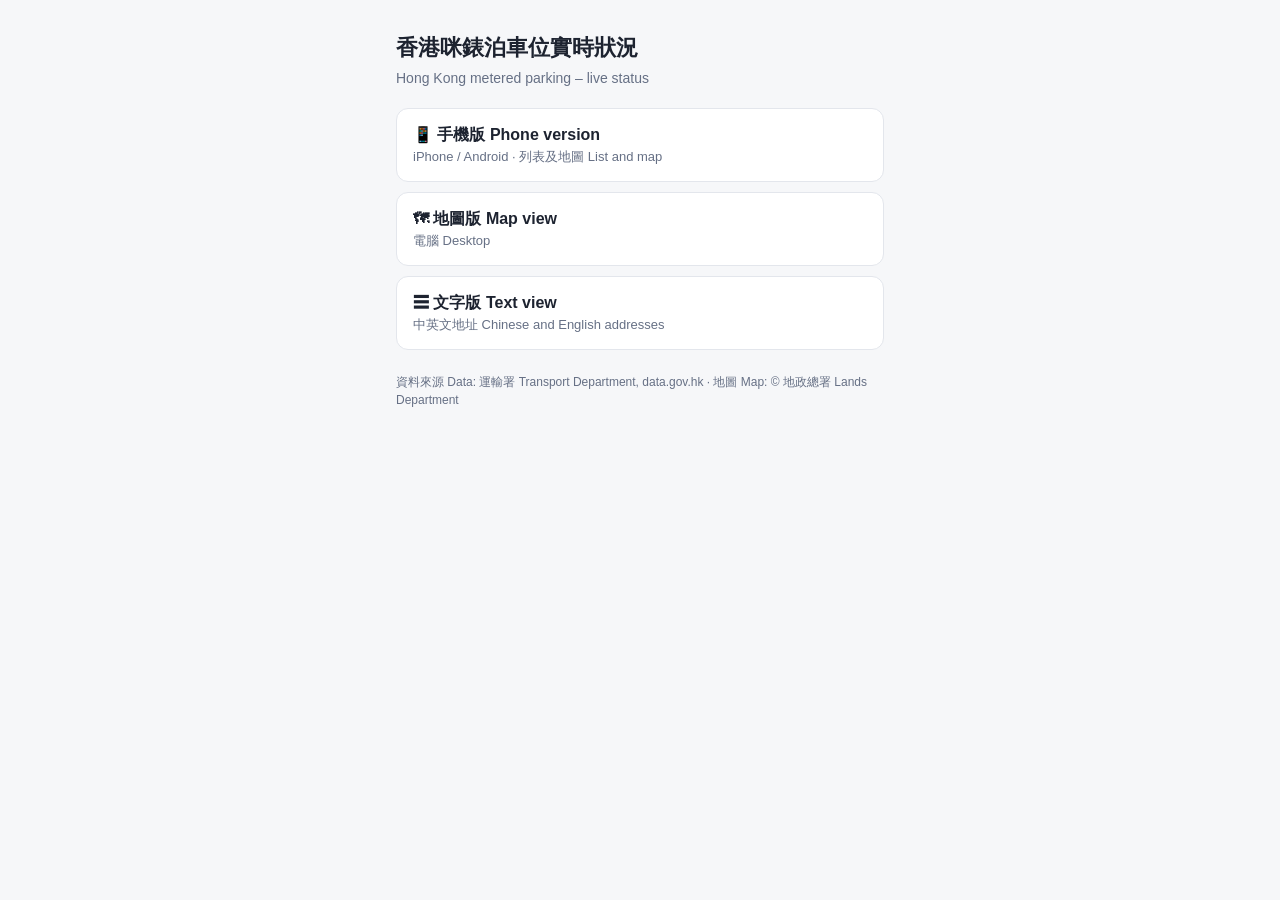
<file: index.html>
<!doctype html>
<html lang="zh-Hant">
<head>
<meta charset="utf-8">
<meta name="viewport" content="width=device-width, initial-scale=1">
<title>香港咪錶 HK Parking Meters</title>
<link rel="icon" href="icon.png">
<link rel="apple-touch-icon" href="icon.png">
<link rel="manifest" href="manifest.json">
<link rel="stylesheet" href="shared.css">
<style>
  main { max-width: 520px; margin: 0 auto; padding: 32px 16px; }
  h1 { font-size: 22px; margin: 0 0 4px; }
  p { color: var(--muted); margin: 0 0 20px; }
  a.card { display: block; background: var(--card); border: 1px solid var(--line); border-radius: 12px; padding: 14px 16px;
    margin-bottom: 10px; color: var(--text); text-decoration: none; }
  a.card:hover { border-color: var(--accent); }
  a.card b { display: block; font-size: 16px; }
  a.card span { color: var(--muted); font-size: 13px; }
  footer { margin-top: 24px; font-size: 12px; color: var(--muted); }
</style>
</head>
<body>
<main>
  <h1>香港咪錶泊車位實時狀況</h1>
  <p>Hong Kong metered parking – live status</p>
  <a class="card" href="iphone.html"><b>📱 手機版 Phone version</b><span>iPhone / Android · 列表及地圖 List and map</span></a>
  <a class="card" href="map.html"><b>🗺 地圖版 Map view</b><span>電腦 Desktop</span></a>
  <a class="card" href="text.html"><b>☰ 文字版 Text view</b><span>中英文地址 Chinese and English addresses</span></a>
  <footer>資料來源 Data: 運輸署 Transport Department, data.gov.hk · 地圖 Map: © 地政總署 Lands Department</footer>
</main>
</body>
</html>
</file>
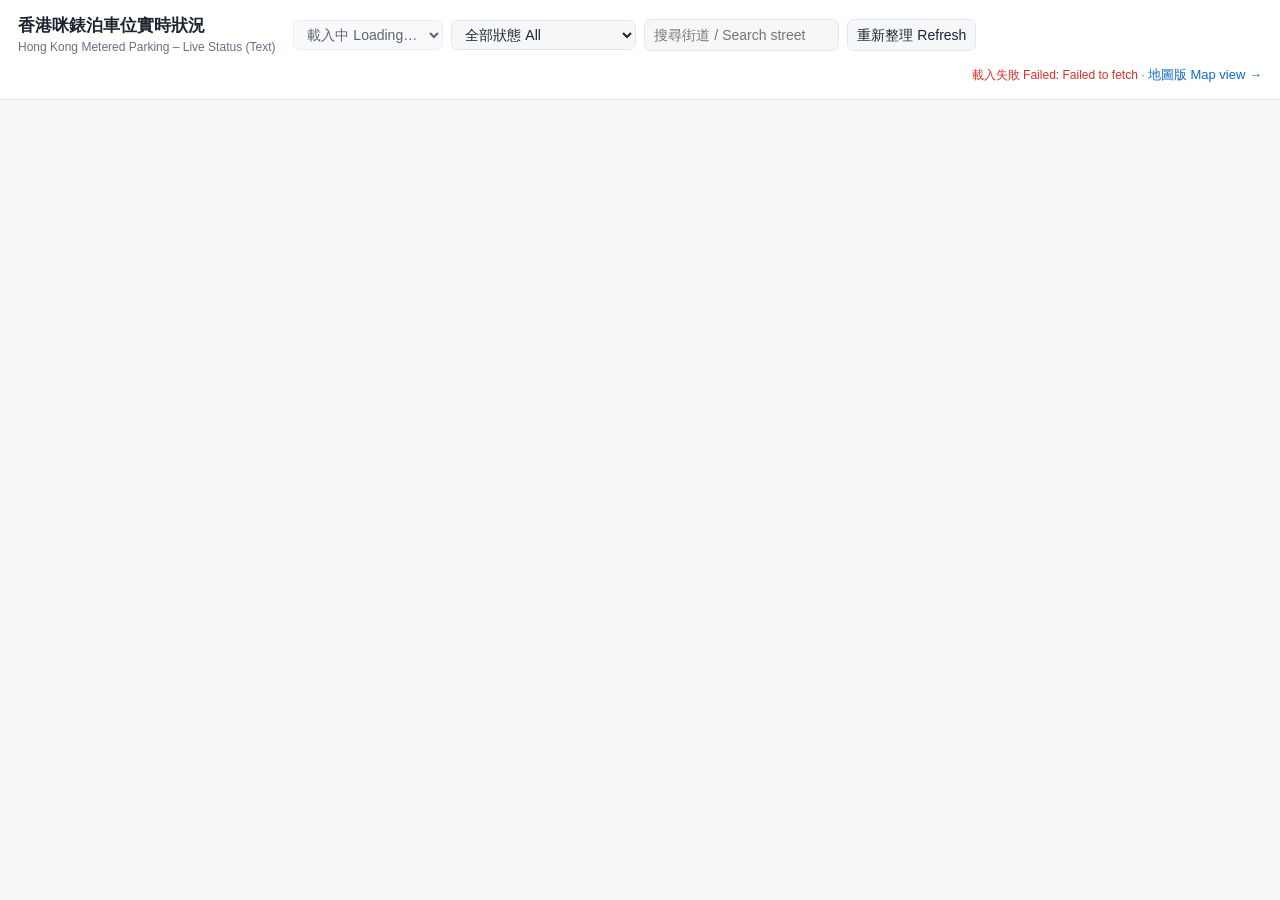
<file: text.html>
<!doctype html>
<html lang="zh-Hant">
<head>
<meta charset="utf-8">
<meta name="viewport" content="width=device-width, initial-scale=1">
<title>香港咪錶 HK Parking Meters</title>
<link rel="stylesheet" href="shared.css">
<style>
  main { padding: 14px 18px 40px; max-width: 1200px; margin: 0 auto; }
  .street { background: var(--card); border: 1px solid var(--line); border-radius: 10px; margin-bottom: 12px; overflow: hidden; }
  .street > summary { padding: 10px 14px; cursor: pointer; display: flex; gap: 12px; align-items: center; flex-wrap: wrap; }
  .street > summary .name { font-weight: 600; }
  .street > summary .name span { font-weight: 400; color: var(--muted); margin-left: 6px; }
  .street > summary .mini { margin-left: auto; font-size: 12px; color: var(--muted); }
  table { width: 100%; border-collapse: collapse; font-size: 13px; }
  th, td { text-align: left; padding: 6px 10px; border-top: 1px solid var(--line); vertical-align: top; }
  th { color: var(--muted); font-weight: 500; background: var(--bg); position: sticky; top: 0; }
  td.st { white-space: nowrap; font-weight: 600; }
  td.en { color: var(--muted); }
  .wrap { overflow-x: auto; }
  .more { text-align: center; padding: 10px; }
</style>
</head>
<body>
<header>
  <h1>香港咪錶泊車位實時狀況<small>Hong Kong Metered Parking – Live Status (Text)</small></h1>
  <div class="controls">
    <span class="controls" id="area"><select disabled><option>載入中 Loading…</option></select></span>
    <select id="status">
      <option value="">全部狀態 All</option>
      <option value="V">空置 Vacant</option>
      <option value="O">已佔用 Occupied</option>
      <option value="X">暫停使用 Not in service</option>
    </select>
    <input id="q" type="search" placeholder="搜尋街道 / Search street">
    <button id="refresh">重新整理 Refresh</button>
  </div>
  <div class="stats" id="stats"></div>
  <div class="meta"><span id="meta">載入中 Loading…</span> · <span class="nav"><a href="map.html">地圖版 Map view →</a></span></div>
</header>
<main id="list"></main>
<script src="common.js"></script>
<script>
const $ = id => document.getElementById(id);
const PAGE = 150; // street groups rendered at a time
let data = null, picker = null, groups = [], limit = PAGE;
const open = new Set();

function rowsHtml(arr) {
  const st = $('status').value;
  return arr.filter(s => !st || s.status === st)
    .sort((a, b) => a.section.localeCompare(b.section) || a.id.localeCompare(b.id, undefined, { numeric: true }))
    .map(s => `<tr>
      <td>${escapeHtml(s.id)}</td>
      <td class="st" style="color:${STATUS[s.status].color}">${STATUS[s.status].tc}<br><small>${STATUS[s.status].en}</small></td>
      <td>${escapeHtml(addressTc(s))}</td>
      <td class="en">${escapeHtml(addressEn(s))}</td>
      <td>${VEHICLE[s.vehicle] || escapeHtml(s.vehicle)}</td>
      <td>${maxText(s)}</td>
      <td>${feeText(s)}</td>
      <td>${escapeHtml(s.changed)}</td></tr>`).join('');
}

function tableHtml(arr) {
  return `<div class="wrap"><table><thead><tr><th>車位編號<br>Space ID</th><th>狀態<br>Status</th><th>中文地址</th><th>English address</th>
    <th>車輛類別<br>Vehicle</th><th>最長泊車<br>Max stay</th><th>收費<br>Fee</th><th>狀態更新<br>Status changed</th></tr></thead>
    <tbody>${rowsHtml(arr)}</tbody></table></div>`;
}

function render() {
  if (!data) return;
  const area = picker.current();
  const st = $('status').value;
  const q = $('q').value.trim().toLowerCase();
  const inArea = data.list.filter(area.match);
  const shown = inArea.filter(s => (!st || s.status === st) &&
    (!q || (s.street + s.section + s.streetTc + s.sectionTc).toLowerCase().includes(q)));

  const c = countStatus(inArea);
  $('stats').innerHTML = `<span class="stat"><b>${escapeHtml(area.label)}</b></span>` + ['V', 'O', 'X', 'U'].filter(k => k !== 'U' || c.U)
    .map(k => `<span class="stat"><span class="dot" style="background:${STATUS[k].color}"></span>${STATUS[k].tc} ${STATUS[k].en} <b>${c[k]}</b></span>`).join('');

  const byKey = new Map();
  shown.forEach(s => {
    const key = s.district + '|' + s.subDistrict + '|' + s.street;
    if (!byKey.has(key)) byKey.set(key, []);
    byKey.get(key).push(s);
  });
  groups = [...byKey.entries()].sort((a, b) => a[0].localeCompare(b[0]));
  if (!groups.length) { $('list').innerHTML = '<p>沒有符合的車位 No matching spaces.</p>'; return; }

  // Table rows are only built for open groups, so whole-HK lists stay fast
  $('list').innerHTML = groups.slice(0, limit).map(([key, arr], i) => {
    const s0 = arr[0], gc = countStatus(arr), isOpen = open.has(key) || (q && arr.length < 200);
    return `<details class="street" data-i="${i}" ${isOpen ? 'open' : ''}>
      <summary><span class="name">${escapeHtml(s0.streetTc)}<span>${escapeHtml(titleCase(s0.street))} · ${escapeHtml(s0.subDistrictTc)} ${escapeHtml(titleCase(s0.subDistrict))} · ${escapeHtml(s0.districtTc)}</span></span>
      <span class="mini"><span class="dot" style="background:${STATUS.V.color}"></span>${gc.V} 空 &nbsp;
      <span class="dot" style="background:${STATUS.O.color}"></span>${gc.O} 滿 &nbsp;
      <span class="dot" style="background:${STATUS.X.color}"></span>${gc.X} 停用 · ${arr.length} 個車位 spaces</span></summary>
      ${isOpen ? tableHtml(arr) : ''}</details>`;
  }).join('') + (groups.length > limit
    ? `<div class="more"><button id="more">顯示更多 Show more (${groups.length - limit})</button></div>` : '');

  document.querySelectorAll('details.street').forEach(d => d.addEventListener('toggle', () => {
    const [key, arr] = groups[d.dataset.i];
    if (d.open) {
      open.add(key);
      if (!d.querySelector('table')) d.insertAdjacentHTML('beforeend', tableHtml(arr));
    } else open.delete(key);
  }));
  if ($('more')) $('more').addEventListener('click', () => { limit += PAGE; render(); });
}

async function refresh() {
  $('meta').textContent = '更新中 Updating…';
  try {
    data = await loadParking();
    if (!picker) picker = areaPicker($('area'), data.list, () => { limit = PAGE; render(); });
    $('meta').textContent = `最後更新 Last updated ${data.fetchedAt.toLocaleTimeString('zh-HK')} · 車位資料 ${data.dataDate} · 每5分鐘自動更新`;
    render();
  } catch (e) {
    $('meta').innerHTML = `<span class="err">載入失敗 Failed: ${escapeHtml(e.message)}</span>`;
  }
}

$('status').addEventListener('change', render);
$('q').addEventListener('input', () => { limit = PAGE; render(); });
$('refresh').addEventListener('click', refresh);
refresh();
setInterval(refresh, REFRESH_MS);
</script>
</body>
</html>
</file>
<file: shared.css>
:root {
  --bg: #f6f7f9; --card: #fff; --text: #1d2330; --muted: #667085; --line: #e3e6ec; --accent: #0b6bcb;
}
@media (prefers-color-scheme: dark) {
  :root { --bg: #14171c; --card: #1d2128; --text: #e8eaee; --muted: #9aa3b2; --line: #2e333c; --accent: #5aa9ff; }
}
* { box-sizing: border-box; }
body { margin: 0; background: var(--bg); color: var(--text);
  font: 14px/1.45 -apple-system, BlinkMacSystemFont, "PingFang TC", "Helvetica Neue", sans-serif; }
header { padding: 14px 18px; background: var(--card); border-bottom: 1px solid var(--line);
  display: flex; flex-wrap: wrap; gap: 10px 18px; align-items: center; }
header h1 { font-size: 17px; margin: 0; }
header h1 small { display: block; font-weight: 400; color: var(--muted); font-size: 12px; }
.controls { display: flex; flex-wrap: wrap; gap: 8px; align-items: center; }
select, input, button { font: inherit; color: var(--text); background: var(--bg); border: 1px solid var(--line);
  border-radius: 7px; padding: 5px 9px; }
button { cursor: pointer; }
button:hover { border-color: var(--accent); }
.stats { display: flex; gap: 8px; flex-wrap: wrap; }
.stat { padding: 4px 10px; border-radius: 999px; background: var(--bg); border: 1px solid var(--line); font-size: 13px; }
.stat b { font-variant-numeric: tabular-nums; }
.dot { display: inline-block; width: 10px; height: 10px; border-radius: 50%; margin-right: 5px; vertical-align: -1px; }
.meta { color: var(--muted); font-size: 12px; margin-left: auto; }
.nav a { color: var(--accent); text-decoration: none; font-size: 13px; }
.err { color: #d73027; }
</file>
